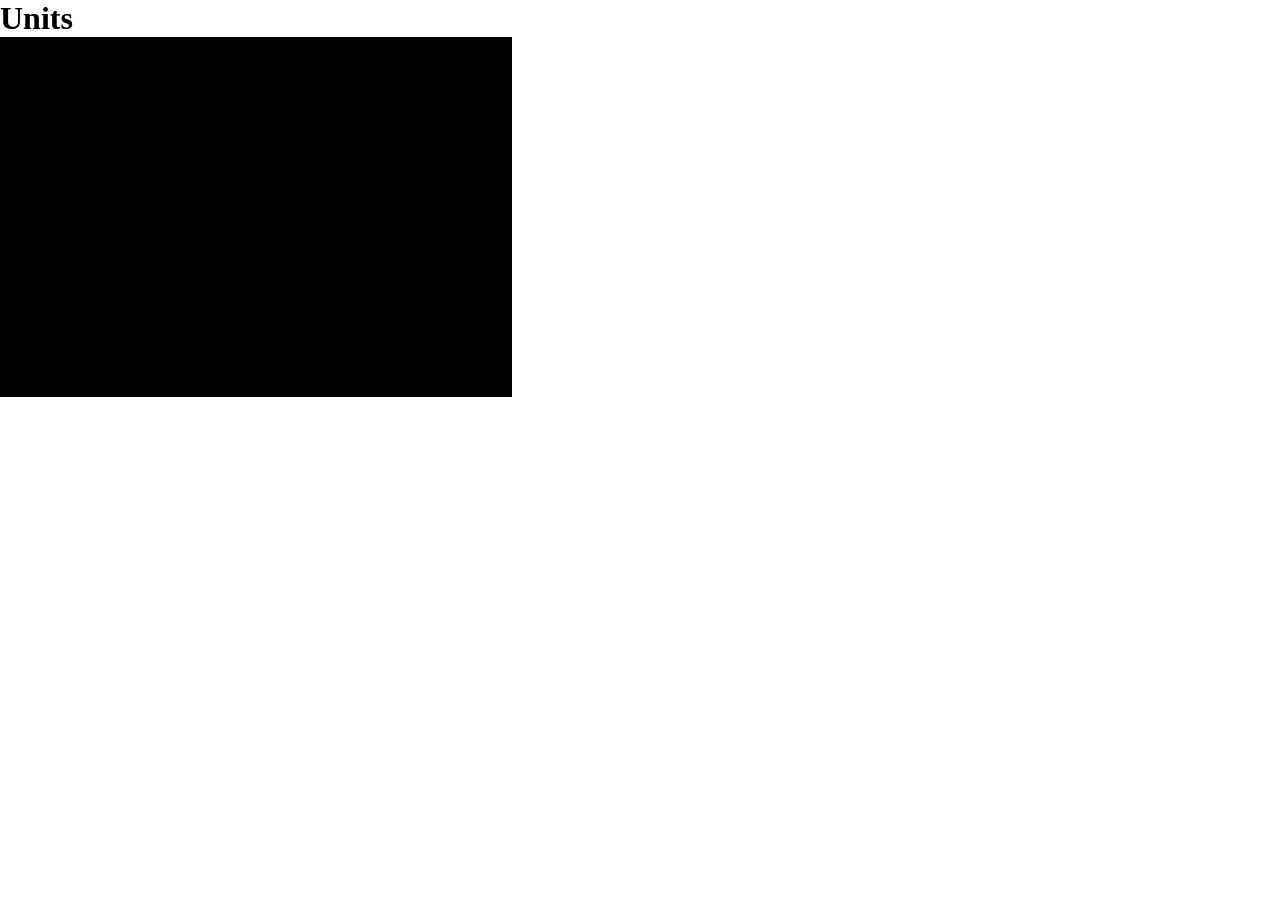
<file: CSS/index.html>
<!DOCTYPE html>
<html lang="en">
<head>
    <meta charset="UTF-8">
    <meta name="viewport" content="width=device-width, initial-scale=1.0">
    <title>Document</title>
    <link rel="stylesheet" href="style.css">
</head>
<body>
        <h1>Units</h1>
    <main>
        <div class="box">
            <div class="nested-box"></div>
        </div>
    </main>
</body>
</html>
</file>
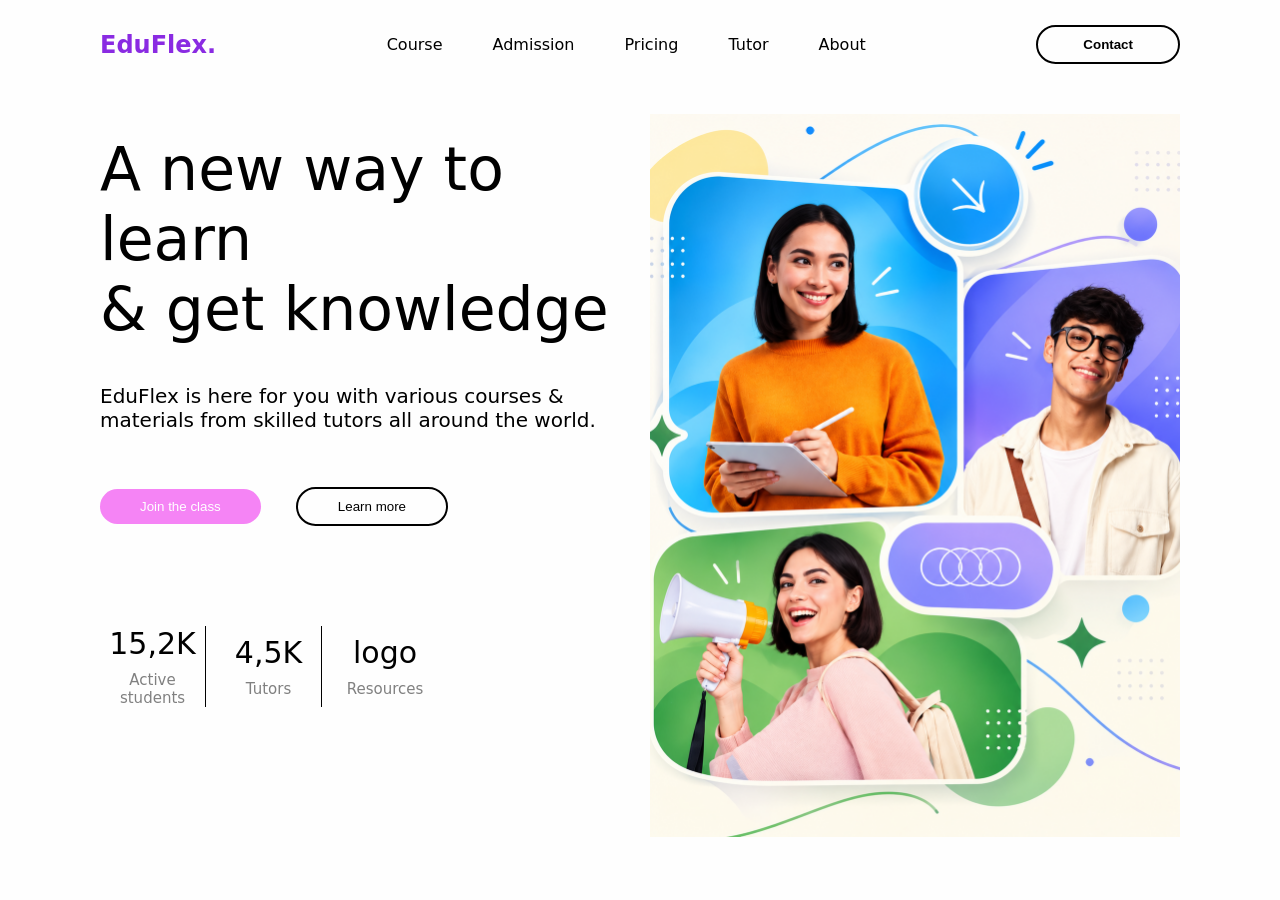
<file: EduFlex-Design/index.html>
<!DOCTYPE html>
<html lang="en">
<head>
    <meta charset="UTF-8">
    <meta name="viewport" content="width=device-width, initial-scale=1.0">
    <title>Document</title>
    <link rel="stylesheet" href="style.css">
</head>
<body>
    
    <main>
        <nav>
            <h1>EduFlex.</h1>

            <div class="links">
                <p>Course</p>
                <p>Admission</p>
                <p>Pricing</p>
                <p>Tutor</p>
                <p>About</p>
            </div>

            <button>Contact</button>
        </nav>

        <div class="down">

            <div class="left">
                <h1 id="title">A new way to learn <br> & get knowledge</h1>

                <p id="pofleft">EduFlex is here for you with various courses & <br> materials from skilled tutors all around the world.</p>

                <button>Join the class</button>

                <button id="learn-more">Learn more</button>

                <div class="bottom">
                    <div class="box leftSide">
                        <h1>15,2K</h1>
                        <p>Active students</p>
                    </div>
                    <div class="box middle">
                        <h1>4,5K</h1>
                        <p>Tutors</p>
                    </div>
                    <div class="box rightSide">
                        <h1>logo</h1>
                        <p>Resources</p>
                    </div>
                </div>

            </div>

            <div class="right">
                <img src="./assets/image.png" alt="">
            </div>
        </div>

    </main>

</body>
</html>
</file>
<file: CSS/style.css>
*{
    margin: 0;
    padding: 0;
    box-sizing: border-box;
}
html,body{
    height: 100%;
    width: 100%;
}

main{
    height: 40%;
    width: 40%;
    background-color: black;
    font-size: 20px;
}
</file>
<file: EduFlex-Design/style.css>
* {
    margin: 0;
    padding: 0;
    box-sizing: border-box;
}

html,body {
    height: 100%;
    width: 100%;
    font-family: system-ui, -apple-system, BlinkMacSystemFont, 'Segoe UI', Roboto, Oxygen, Ubuntu, Cantarell, 'Open Sans', 'Helvetica Neue', sans-serif;
}

main {
    padding: 25px 100px;
    /* padding-left: 150px;
    padding-right: 150px;
    padding-top: 50px;
    padding-bottom: 50px; */
    height: 100%;
    width: 100%;
    background-color: #fefefe
}
    
    
nav {
    display: flex;
    justify-content: space-between;
    align-items: center;
    margin-bottom: 50px;
}

nav h1{
    color: blueviolet;
}

.links{
    display: flex;
    gap: 50px;
    font-weight: 500;
}

.links p {
    cursor: pointer;
}

nav button {
    /* width: 120px;
    height: 40px; */
    padding: 10px 45px;
    cursor: pointer;
    font-weight: 700;
    border-radius: 50px;
    border: 2px solid black;
    background-color: transparent;
}

.down{
    height: 85%;
    width: 100%;
    display: flex;
    gap: 20px;
}

.left{
    height: 100%;
    width: 50%
}

#title {
    margin-top: 20px;
    font-size: 60px;
    font-weight: 500;
    margin-bottom: 40px;
}

#pofleft{
    font-size: 20px;
    margin-bottom: 55px;
}

.left button{
    padding: 10px 40px;
    margin-right: 30px;
    border-radius: 50px;
    border: none;
    background-color: rgba(243, 86, 243, 0.72);
    color: white;
    cursor: pointer;
}

#learn-more{
    color: black;
    background-color: transparent;
    border: 2px solid black;
    cursor: pointer;
}

.bottom{
    margin-top: 100px;
    display: flex;
    gap: 10px;
}

.box{
    width: 20%;
    text-align: center;
    display: flex;
    flex-direction: column;
    align-items: center;
    justify-content: center;
}

.box h1{
    font-weight: 500;
    font-size: 30px;
    margin-bottom: 10px;
}

.leftSide{
    border-right: 1px solid black;
}

.middle{
    border-right: 1px solid black;
}

.box p {
    font-size: 15px;
    color: grey;
}

.right{
    height: 100%;
    background-color: blue;
    width: 50%
}

.right img{
    height: 100%;
    width: 100%;
    object-fit: cover;
}
</file>
